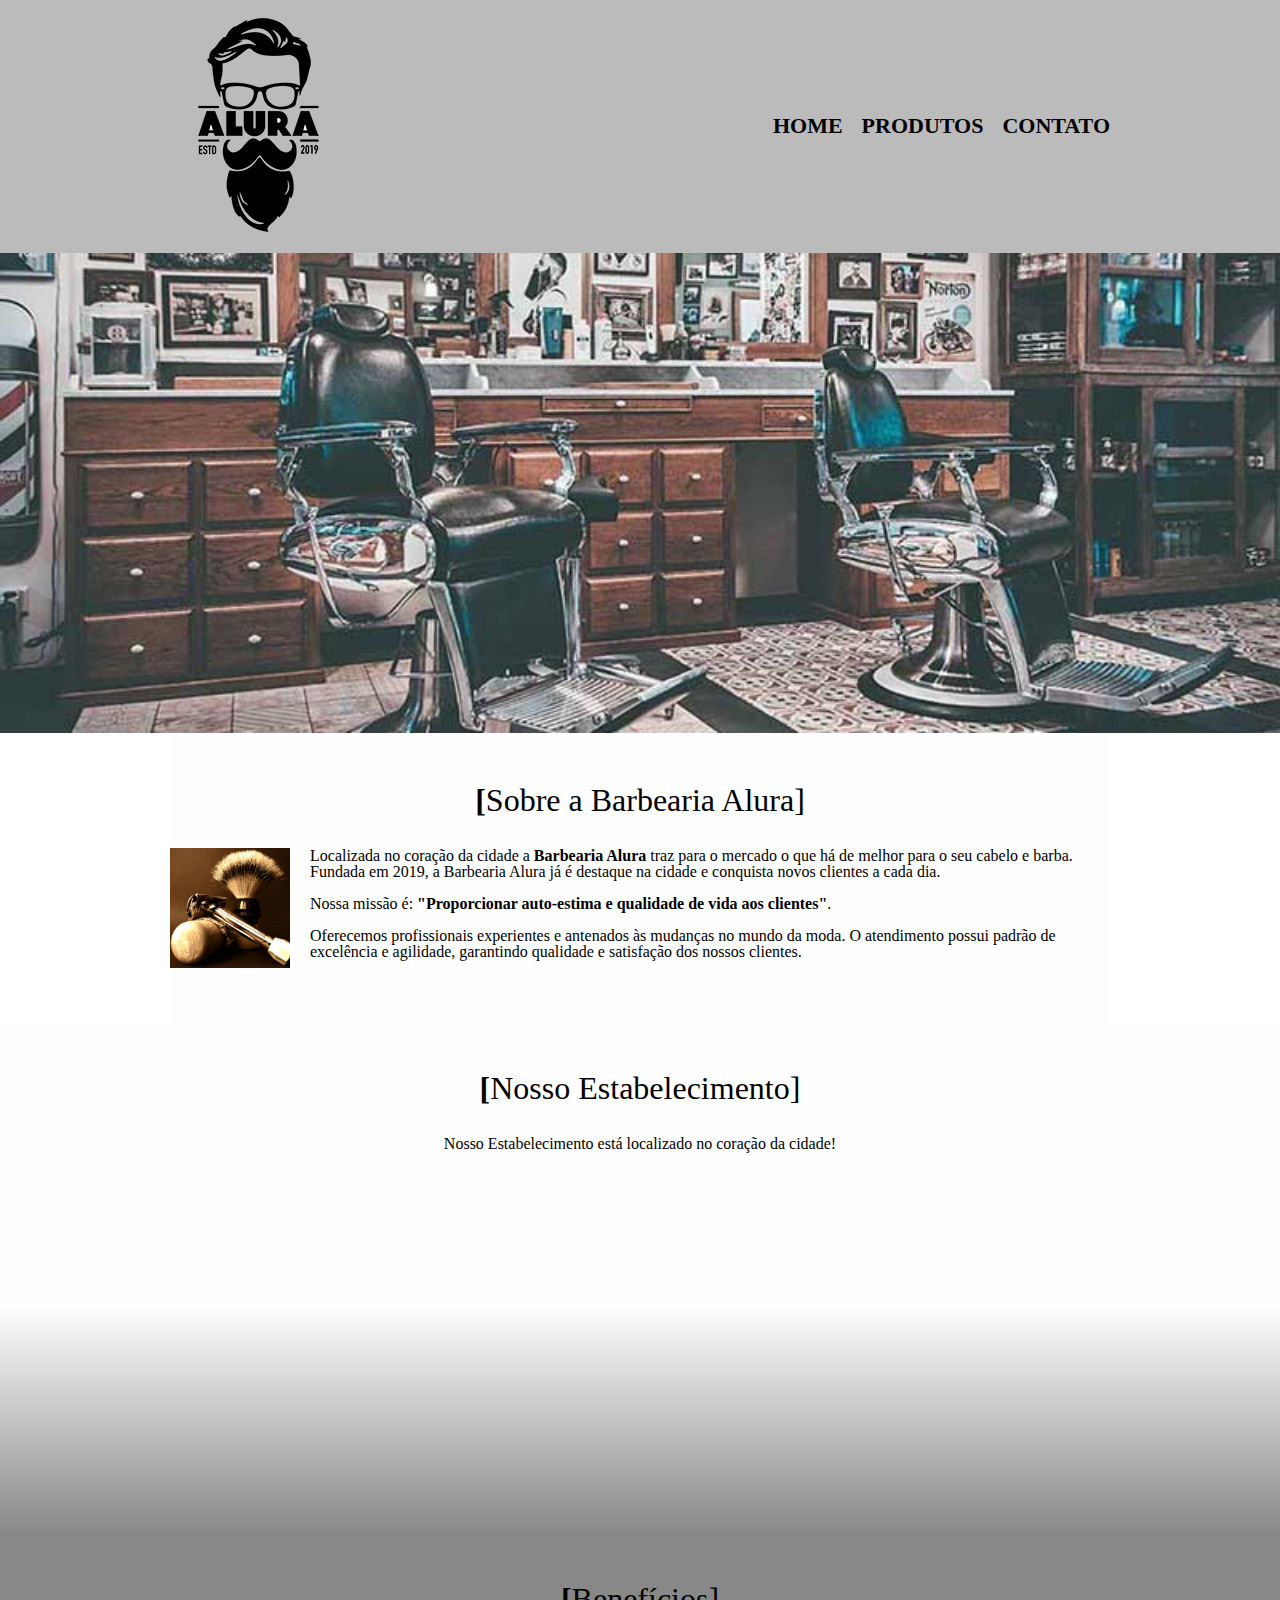
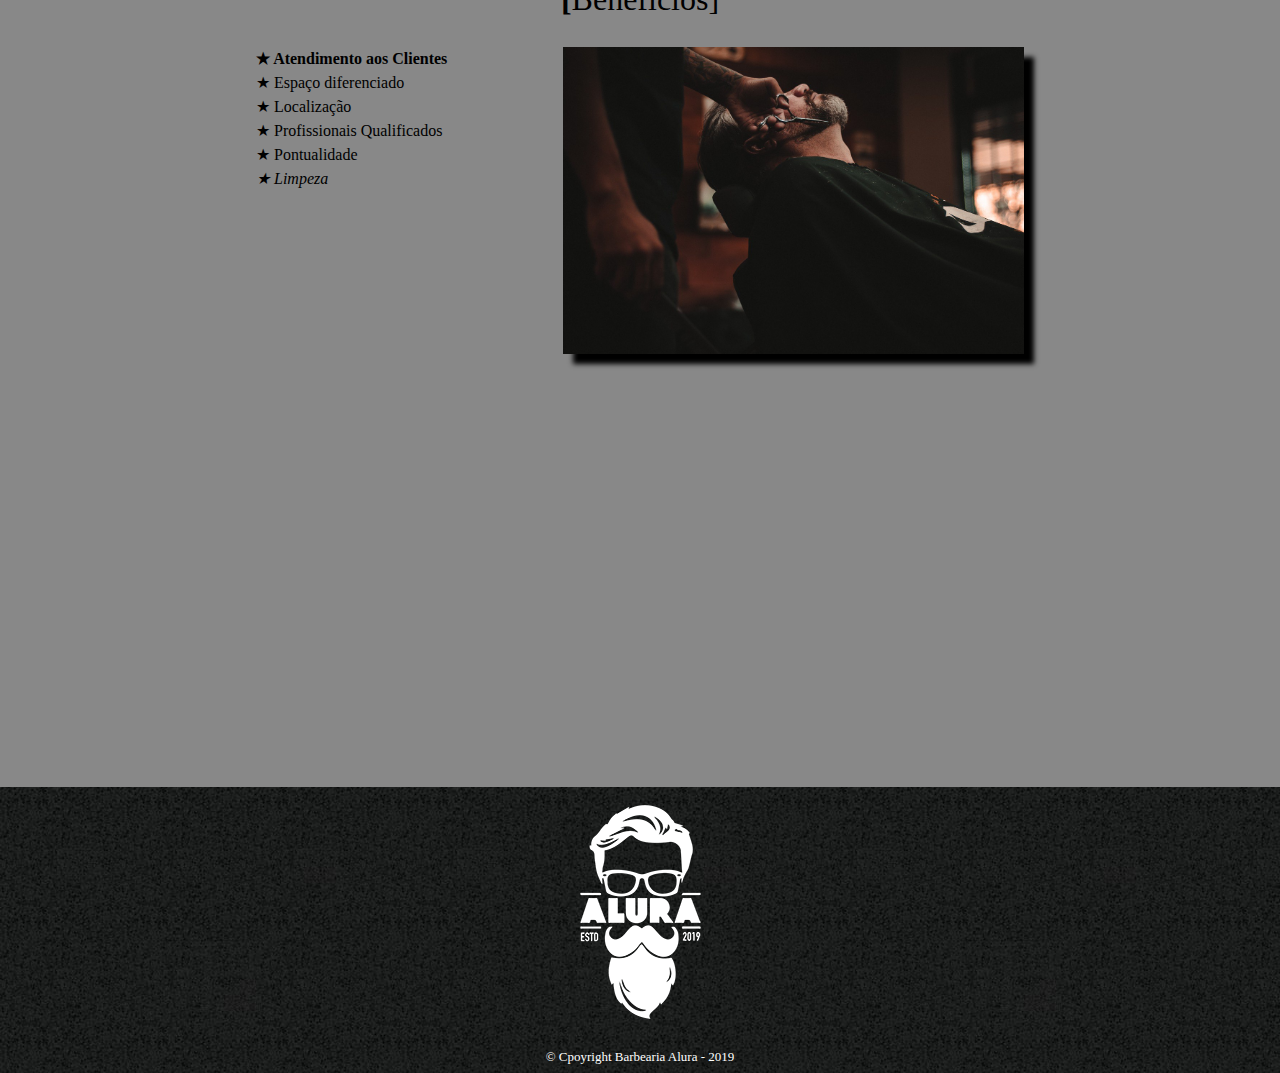
<file: index.html>
<!DOCTYPE html>
<html lang="pt-br">
	<head>
			<meta charset="UTF-8">
			<meta name="viewport" content="width=device-width">
			<title>Produtos - Barbearia Alura</title>

			<link rel="stylesheet" href="css/style.css">
			<link rel="stylesheet" href="css/reset.css">
			<link href="https://fonts.googleapis.com/css?family=Montserrat&display=swap" rel="stylesheet">
	</head>

	<body>
		<header>
			<div class="caixa">
				<h1><img src="img/logo.png" alt="Logo Alura Barbearia"></h1>
				<nav>
					<ul class="">
						<li><a href="index.html">Home</a></li>
						<li><a href="produtos.html">Produtos</a></li>
						<li><a href="contato.html">Contato</a></li>
					</ul>
				</nav>
			</div>
		</header>

		<img class="banner" src="img/banner.jpg" alt="imagem banner alura">

		<main>
			
			<section class="principal">
				<h2 class="titulo-principal">Sobre a Barbearia Alura</h2>
				
				<img class="utensilios" src="img/utensilios.jpg" alt="imagem dos utensilios">

				<p>Localizada no coração da cidade a <strong>Barbearia Alura</strong> traz para o mercado o que há de melhor para o seu cabelo e barba. Fundada em 2019, a Barbearia Alura já é destaque na cidade e conquista novos clientes a cada dia.</p>

				<p id="missao"><em>Nossa missão é: <strong>"Proporcionar auto-estima e qualidade de vida aos clientes"</strong>.</em></p>

				<p>Oferecemos profissionais experientes e antenados às mudanças no mundo da moda. O atendimento possui padrão de excelência e agilidade, garantindo qualidade e satisfação dos nossos clientes.</p>
			</section>

			<section class="mapa">
				<h3 class="titulo-principal">Nosso Estabelecimento</h3>
				<p>Nosso Estabelecimento está localizado no coração da cidade!</p>
				
				<div class="mapa-conteudo">
				<iframe src="https://www.google.com/maps/embed?pb=!1m18!1m12!1m3!1d3656.4481904174377!2d-46.632476999999994!3d-23.588254!2m3!1f0!2f0!3f0!3m2!1i1024!2i768!4f13.1!3m3!1m2!1s0x94ce5a2b2ed7f3a1%3A0xab35da2f5ca62674!2sCaelum!5e0!3m2!1spt-BR!2sbr!4v1571687669400!5m2!1spt-BR!2sbr" frameborder="0" width="100%" height="300" style="border:0;" allowfullscreen=""></iframe>
				</div>

			</section>

			<section class="beneficios">
				<h3 class="titulo-principal">Benefícios</h3>

				<div class="conteudo-beneficios">
					<ul class="lista-beneficios">
						<li class="itens">Atendimento aos Clientes</li>
						<li class="itens">Espaço diferenciado</li>
						<li class="itens">Localização</li>
						<li class="itens">Profissionais Qualificados</li>
						<li class="itens">Pontualidade</li>
						<li class="itens">Limpeza</li>
					</ul><img src="img/beneficios.jpg" class="imagem-beneficios" alt="imagem dos benefícios da barbearia">
				</div>
				
				<div class="video">
						<iframe width="100%" height="315" src="https://www.youtube.com/embed/SMaVii7nnj4" frameborder="0" allow="accelerometer; autoplay; encrypted-media; gyroscope; picture-in-picture" allowfullscreen></iframe>
				</div>
			</section>
		</main>

		<footer>
				<img src="img/logo-branco.png" alt="logo alura de rodape" alt="emblema da barbearia">
				<p class="copyright">&copy; Cpoyright Barbearia Alura - 2019</p>
		</footer>
	</body>
</html>
</file>
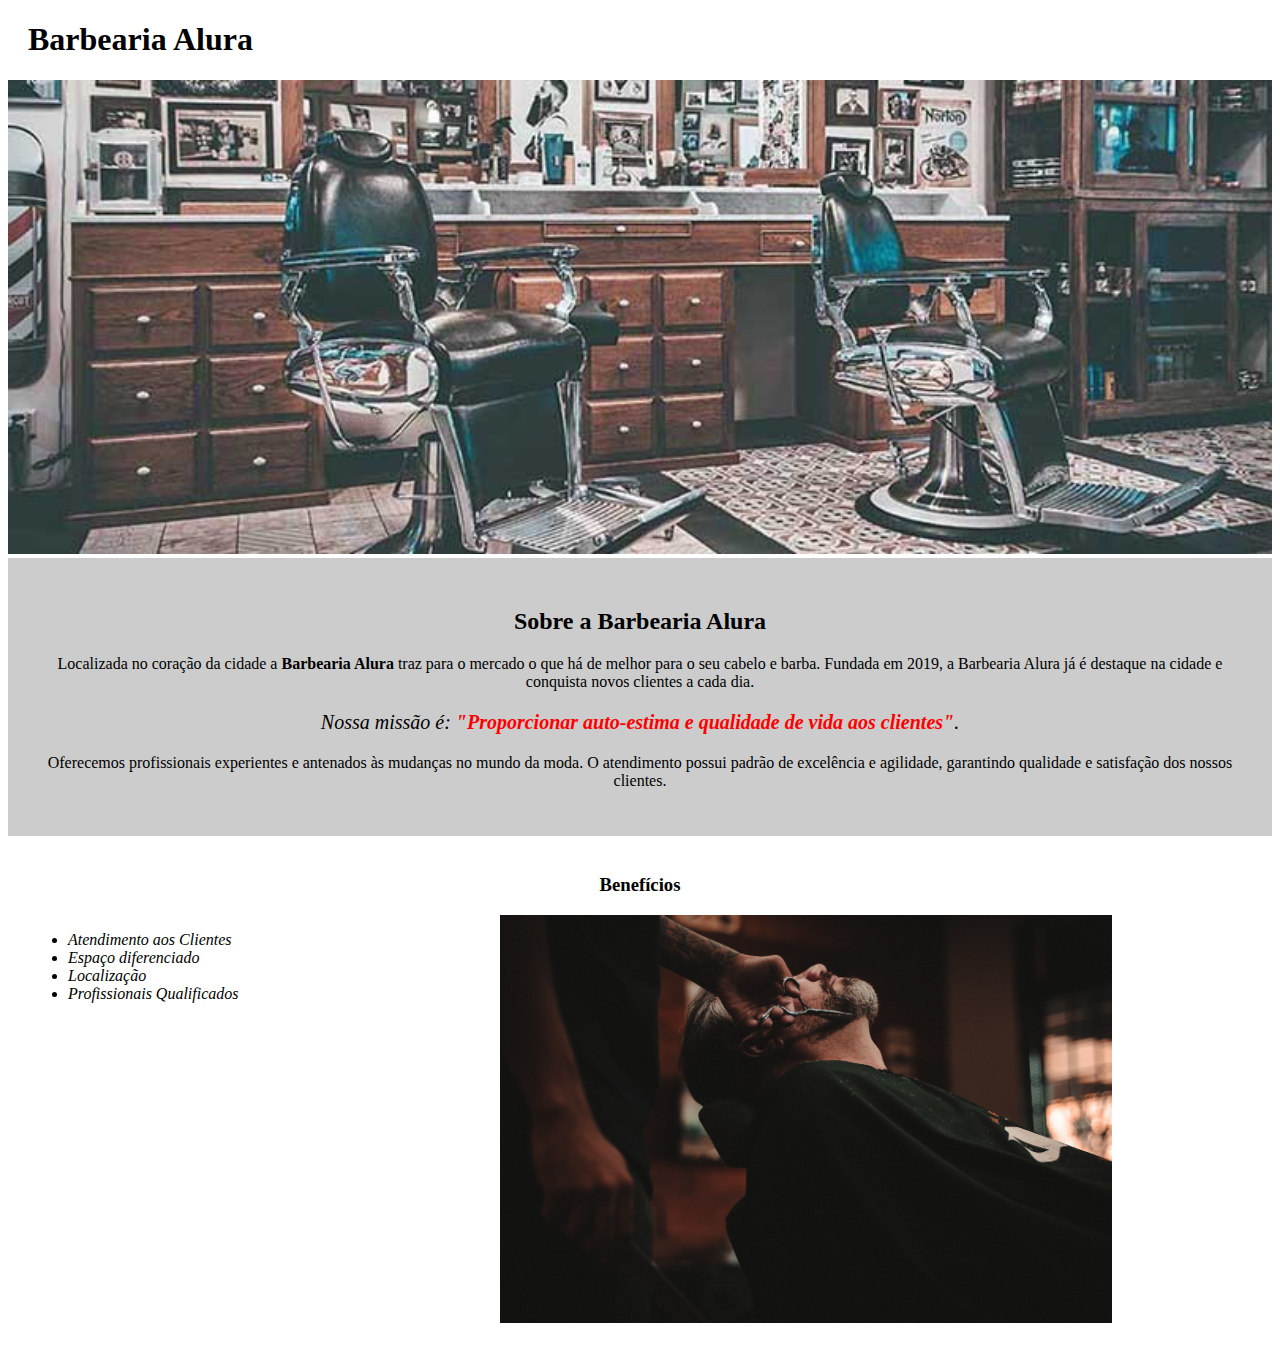
<file: Projeto-Final M2/index.html>
<!DOCTYPE html>
<html lang="pt-br">
	<head>
		<meta charset="UTF-8">
		<title>Barbearia Alura</title>
		<link rel="stylesheet" href="style.css">
	</head>

	<body>
		<header>
			<h1 class="titulo-principal">Barbearia Alura</h1>
		</header>
		<img id="banner" src="banner.jpg">
		<div class="principal">
			<h2 class="titulo-centralizado">Sobre a Barbearia Alura</h2>
	 
			<p>Localizada no coração da cidade a <strong>Barbearia Alura</strong> traz para o mercado o que há de melhor para o seu cabelo e barba. Fundada em 2019, a Barbearia Alura já é destaque na cidade e conquista novos clientes a cada dia.</p>

			<p id="missao"><em>Nossa missão é: <strong>"Proporcionar auto-estima e qualidade de vida aos clientes"</strong>.</em></p>

			<p>Oferecemos profissionais experientes e antenados às mudanças no mundo da moda. O atendimento possui padrão de excelência e agilidade, garantindo qualidade e satisfação dos nossos clientes.</p>
		</div>

		<div class="beneficios">
			<h3 class="titulo-centralizado">Benefícios</h3>

			<ul>
				<li class="itens">Atendimento aos Clientes</li>
				<li class="itens">Espaço diferenciado</li>
				<li class="itens">Localização</li>
				<li class="itens">Profissionais Qualificados</li>
			</ul>

			<img src="beneficios.jpg" class="imagembeneficios">
		</div>
	</body>
</html>
</file>
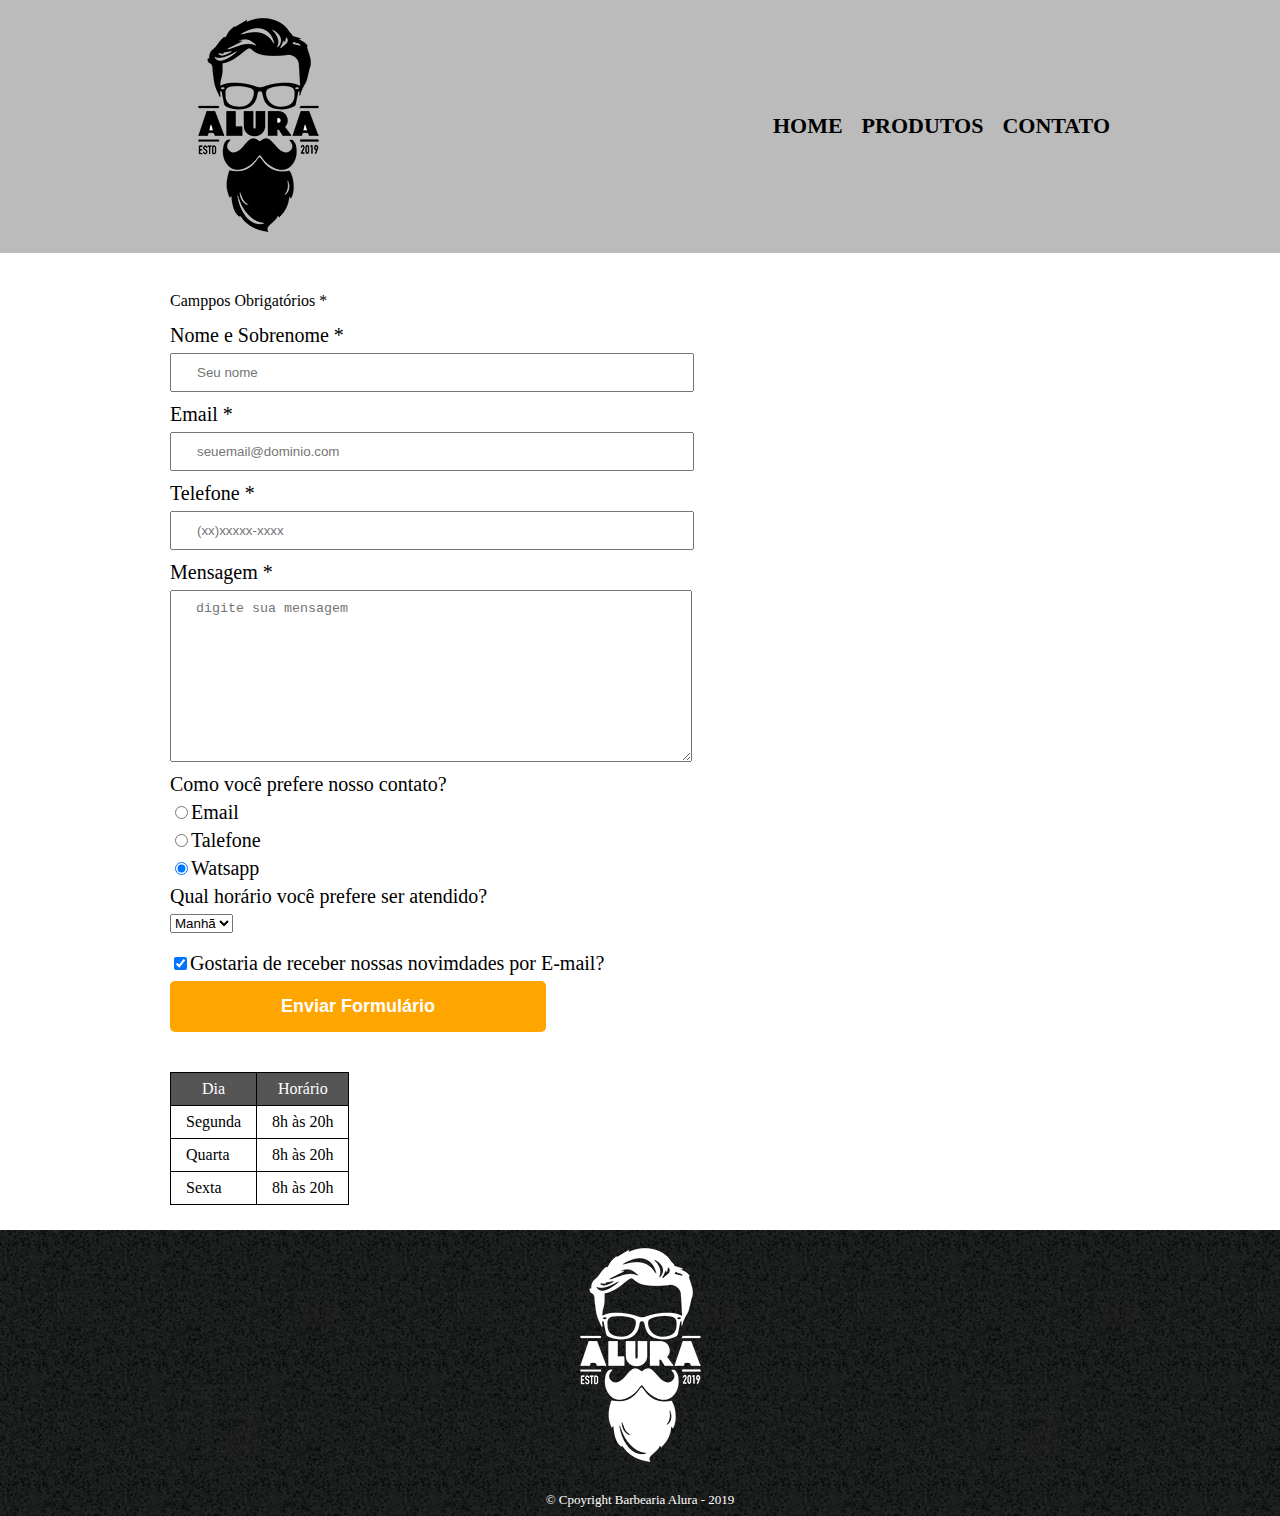
<file: contato.html>
<!DOCTYPE html>
<html lang="pt=br">
<head>
    <meta charset="UTF-8">
    <link rel="stylesheet" href="css/style.css">
    <link rel="stylesheet" href="css/reset.css">
    <title>Contato - Barbearia Alura</title>
</head>
<body>
    <header>
        <div class="caixa">
            <h1><img src="img/logo.png" alt="Logo Alura Barbearia"></h1>
            <nav>
                <ul class="">
                    <li><a href="index.html">Home</a></li>
                    <li><a href="produtos.html">Produtos</a></li>
                    <li><a href="contato.html">Contato</a></li>
                </ul>
            </nav>
        </div>
    </header>
    
    <main class="mainContato">
        <form action="" id="formContato">
            <p>Camppos Obrigatórios *</p></br>
            <label for="nomesobrenome">Nome e Sobrenome *</label>
            <input type="text" id="nomesobrenome" class="input-padrao" required placeholder="Seu nome"> <!--label/for e input/id sempre estão ligados-->

            <label for="email">Email *</label>
            <input type="email" id="email" class="input-padrao" required placeholder="seuemail@dominio.com">

            <label for="telefone">Telefone *</label>
            <input type="tel" id="telefone" class="input-padrao" required placeholder="(xx)xxxxx-xxxx">

            <label for="mensagem">Mensagem *</label>
            <textarea name="" id="mensagem" cols="70" rows="10" class="input-padrao" required placeholder="digite sua mensagem"></textarea>

            <fieldset>
                <legend>Como você prefere nosso contato?</legend>
                <label for="radio-email"><input type="radio" value="email" id="radio-email" name="contato">Email</label>

                <label for="radio-telefone"><input type="radio" value="telefone" id="radio-telefone" name="contato">Talefone</label>

                <label for="radio-watsapp"><input type="radio" value="watsapp" id="radio-watsapp" name="contato" checked>Watsapp</label>                
            </fieldset>  

            <fieldset>
                <legend>Qual horário você prefere ser atendido?</legend>
                <select name="" id="">
                    <option value="">Manhã</option>
                    <option value="">Tarde</option>
                    <option value="">Noite</option>
                </select>
            </fieldset>

            <label class="checkbox"><input type="checkbox" checked>Gostaria de receber nossas novimdades por E-mail?</label>

            <input type="submit" value="Enviar Formulário" class="enviar">
        </form>

        <table class="tabela">
            <thead>
                <tr>
                    <th class="tLinha">Dia</th>
                    <th class="tLinha">Horário</th>
                </tr>
            </thead>
            <tbody>
            <tr>
                <td class="tLinha">Segunda</td>
                <td class="tLinha">8h às 20h</td>
            </tr>
            <tr>
                    <td class="tLinha">Quarta</td>
                    <td class="tLinha">8h às 20h</td>
                </tr>
                <tr>
                    <td class="tLinha">Sexta</td>
                    <td class="tLinha">8h às 20h</td>
            </tr>
            <tfoot>
                <tr></tr>
            </tbody>
        </table>
    </main>
    
    <footer>
        <img src="img/logo-branco.png" alt="logo alura de rodape">
        <p class="copyright">&copy; Cpoyright Barbearia Alura - 2019</p>
    </footer>
</body>
</html>
</file>
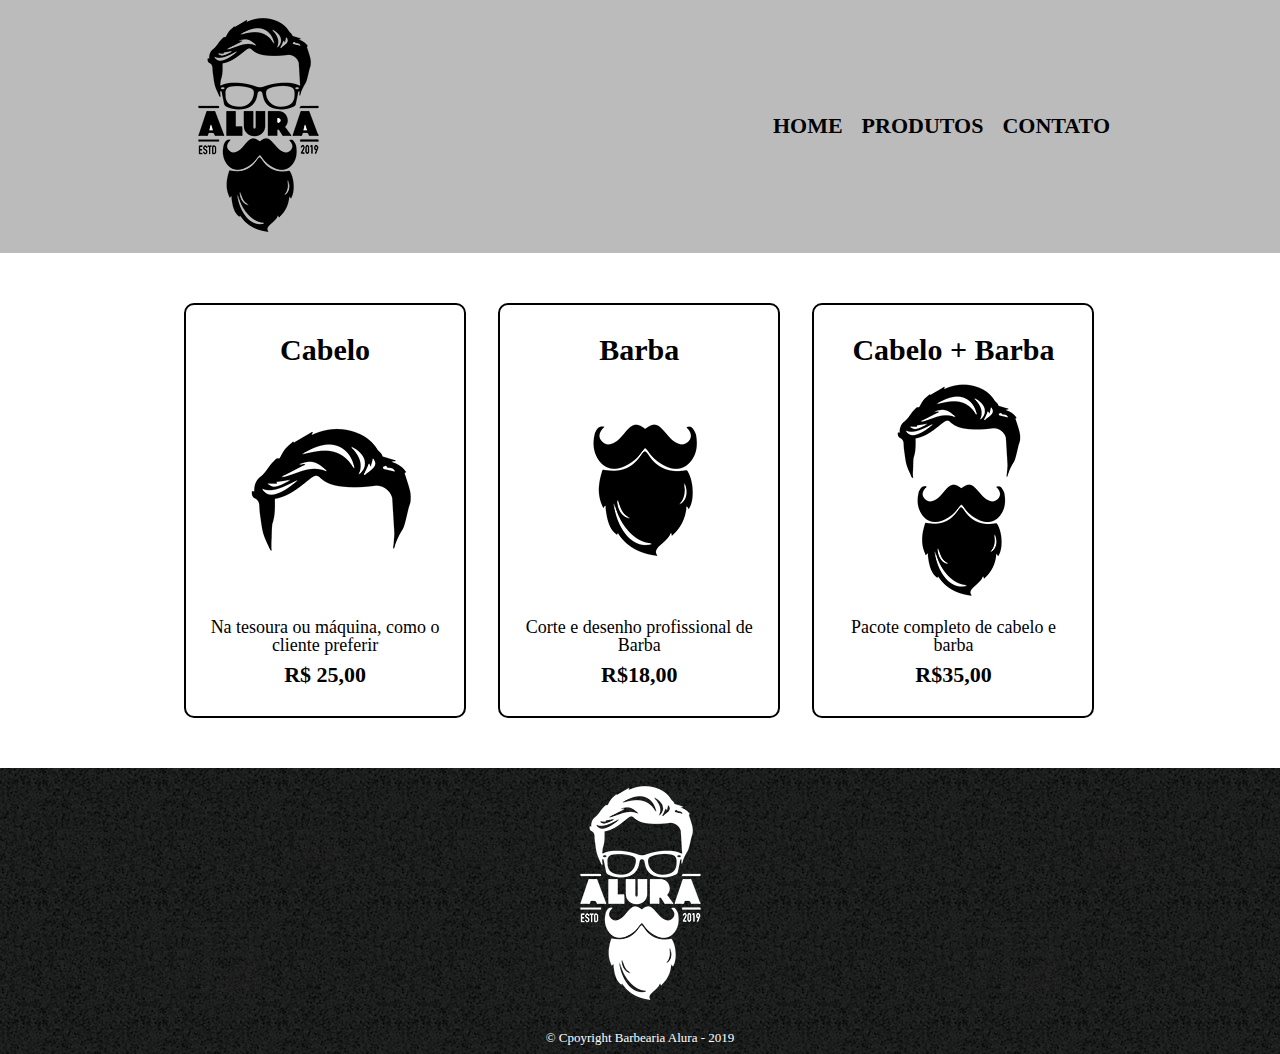
<file: produtos.html>
<!DOCTYPE html>
<html lang="pt=br">
<head>
    <meta charset="UTF-8">
    <link rel="stylesheet" href="css/style.css">
    <link rel="stylesheet" href="css/reset.css">
    <link href="https://fonts.googleapis.com/css?family=Montserrat&display=swap" rel="stylesheet">
    <title>Produtos - Barbearia Alura</title>
</head>
<body>
    <header>
        <div class="caixa">
            <h1><img src="img/logo.png" alt="Logo Alura Barbearia"></h1>
            <nav>
                <ul class="">
                    <li><a href="index.html">Home</a></li>
                    <li><a href="produtos.html">Produtos</a></li>
                    <li><a href="contato.html">Contato</a></li>
                </ul>
            </nav>
        </div>
    </header>
    
    <main>
        <ul class="produtos">
            <li>
                <h2>Cabelo</h2>
                <img src="img/cabelo.jpg" alt="icone com imagem cabelo">                <p></p>
                <p class="produto-descricao">Na tesoura ou máquina, como o cliente preferir</p>
                <p class="produto-preco">R$ 25,00</p>
            </li>
            <li>
                <h2>Barba</h2>
                <img src="img/barba.jpg" alt="icone com imagem barba">
                <p class="produto-descricao">Corte e desenho profissional de Barba</p>
                <p class="produto-preco">R$18,00</p>
            </li>
            <li>
                <h2>Cabelo + Barba</h2>
                <img src="img/cabelo+barba.jpg" alt="icone com imagem de barba e cabelo">
                <p class="produto-descricao">Pacote completo de cabelo e barba</p>
                <p class="produto-preco">R$35,00</p>
            </li>
        </ul>
    </main>
    
    <footer>
        <img src="img/logo-branco.png" alt="logo alura de rodape" alt="emblema da barbearia">
        <p class="copyright">&copy; Cpoyright Barbearia Alura - 2019</p>
    </footer>
</body>
</html>
</file>
<file: css/style.css>
body{
    font-family: 'Montserrat', sans-serif;
}


/*css da pagina produtos*/
header{
    background-color: #BBBBBB;
    padding: 20px 0;
}

.caixa{
    position: relative;
    width: 940px;
    margin: 0 auto;
    background-color: #BBBBBB;
}

nav li{
    display: inline;            /*exibir em linha. | block bloqueia o resto da lniha*/
    margin: 0 0 0 15px;         /*espaçamento na linha >> top right button left*/
}

nav a{
    text-transform: uppercase;  /*Letras em MAIUSCULAS*/
    color: #000;
    font-weight: bold;          /*letras em NEGRITO*/
    font-size: 22px;
    text-decoration: none;      /*nega a decoração do texto (sublinhado do link)*/
}

nav a:hover{            /*:hover >> mapeia a passagem do mouse no elemento*/
    color: blue;       /*com a passagem do mouse é possível atribuir ações como mudar cores e efeitos*/
    text-decoration: underline;
}

nav{
    position: absolute;
    right: 0px;
    top: 115px;
}

.produtos{
    width: 940px;
    margin: 0 auto;     /*0 >> top/button   auto >> right/left */
    padding: 50px 0;    /*50 >> top/button   0 >> right/left */
}

.produtos li{
    display: inline-block;
    text-align: center;
    width: 30%;
    vertical-align: top;
    /*background-color: #cccccc;*/
    margin: 0 1.5%;                 /*espaçamento entre os blocos 'li'*/
    padding: 30px 20px;             /*espaçamento interno no bloco 'li'*/
    box-sizing: border-box;         /*define o tamnho max do elemento c base no width*/
    border: 2px solid #000;
    /*  widht   style   cor
    border acima tem o mesmo efeito que as 3 declarações abaixo
    border-color: #000;             
    border-width: 2px;
    border-style: solid;*/
    border-radius: 10px;        /*'border-radius: 10px 20px 30px 40px' caso queira definir separadamente*/
    
}

.produtos li:hover{
    border-color: blue;
}

.produtos li:hover h2{      /*quando o mouse estiver em 'li' a ação ocorre em h2*/
    font-size: 33px;
}

.produtos li:hover .produto-preco{      /*quando o mouse estiver em 'li' a ação ocorre em .produto-preco*/
    font-size: 28px;
}

.produtos li:active{        /*durante a ação do click do mouse*/
    border-color: rgb(105, 145, 13);
}

.produtos h2{
    font-size: 30px;
    font-weight: bold;      /*negrito*/
}

.produto-descricao{
    font-size: 18px;
}

.produto-preco{
    font-size: 22px;
    font-weight: bold;
    margin-top: 10px;       /*margin: 10px 0 0;  ==  margin-top:10px*/
}

footer{
    text-align: center;
    color: white;
    /*background: rgb(41, 38, 38);*/
    background: url('../img/bg.jpg');
    width: 100%;
    padding: 40px 0;
}

.copyright{
    color: white;
    font-size: 13px;
    padding: 10px;
}


/*css pagina contato*/
.mainContato{
    width: 940px;
    margin: 0 auto;
}

#formContato{
    margin: 40px 0;
}

#formContato label, #formContato legend{
    font-size: 20px;
    margin-bottom: 8px;
    display: block;
}

.input-padrao{
    display: block;
    margin-bottom: 12px;
    padding: 10px 25px;
    width: 50%;
}

.checkbox{
    margin: 20px 0;
}

.enviar{
    width: 40%;
    padding: 15px 0;
    background-color: orange;
    color: white;
    font-weight: bold;
    font-size: 18px;
    border: none;
    border-radius: 5px;

    transition: 2s all;
    /*gerencia a transição dos efeitos de 'hover'
    ordenando um tempo de 1 segundo para a transição do background*/
    cursor: pointer;
    /*cursor pointer trata o ponteiro do mouse quando ele estiver sobre o elemento*/
}

.enviar:hover{
    background-color: red;
    /*transform: scale(1.2); 
    transform: rotate(70deg);nessa sequencia um sobscreve o outro
    transform: rotate(70deg) scale(3);*/
    transform: scale(1.2);

}

table{
    margin: 20px 0 40px;
}

thead{
    background: #555555;
    color: white;
    font-weight: bold;
}

.tLinha{
    border: 1px solid #000000;
    padding: 8px 15px;
}

.tabela{
    margin-bottom: 25px;
}

/*css da pagina index*/
.banner{
    width: 100%;
}

.titulo-principal{
    text-align: center;
    font-size: 2em; /*em >> quantas maior que a fonte padrão*/
    margin: 0 0 1em; /*margem em >> usa como base o tamanho da fonte*/

    clear: left; /*limpa a ação do float: feft*/

    color: rgba(0, 0, 0, 1); /*rgba trata a opacidade do texto*/

    /*text-shadow: 2px 2px green;
    cria sombra para o texto*/
}

.titulo-principal:hover{
    color: rgba(0, 0, 0, 0.3);
}

.titulo-principal::first-letter{
    font-weight: bold;
}

.titulo-principal::before{
    content: "[";
}

.titulo-principal::after{
    content: "]";
}

/*
p:first-line{
    font-style: italic;
}*/

/*Pseudo elementos
    cria elementos através do CSS
    *::first-letter - atua a primeira letra
    *::first-line - atua na primera linha do elemento
    ::before e ::after acrescentam ações antes e depois do
    elemento
*/


.principal{
    padding: 3em 0;
    background: #FEFEFE;
    width: 940px;
    margin: 0 auto;
}

.principal p{
    margin: 0 0 1em;
}

.principal strong{
    font-weight: bold;
}

em{
    font-style: italic;
}

.utensilios{
    width: 120px;
    float: left;
    margin: 0 20px 20px 0;
}

.mapa{
    padding: 3em 0;
    background: linear-gradient(#FEFEFE 55%, #888888);
}

/*
    linear-gradient - faz o degradê das cores,
    declarando a cor inicial ou final;
    várias cores podem ser acrescentadas para a transição
    (orange, red, blue, black)
    também pode ser configurada a inclinação do degradê 
    com (45deg, orange, blue)
    também o tamanho das cores na pag com 60% 40%
    (45deg, orange 60%, blue 40%)

    radial-gradient >> similar, porém o degradê é circular
*/


.mapa p{
    margin: 0 0 2em;
    text-align: center;
}

.mapa-conteudo{
    width: 940px;
	margin: 0 auto;
}

.beneficios{
    padding: 3em 0;
    background: #888888;
}

.conteudo-beneficios{
    width: 60%;
    margin: 0 auto;
}

.lista-beneficios{
    width: 40%;
    display: inline-block;
    vertical-align: top;
}

.itens{
    line-height: 1.5;
}

.itens::before{
    content: "★ "; /*utilizado unicode*/
}

.itens:first-child{
    font-weight: bold;
}

.itens:last-child{
    font-style: italic;
}
/*
.itens:nth-child(2n){
    font-style: italic;
}*/

/*
pseudo classes: 
> :first-child - Atua no primeiro item da lista.
> :last-child - Atua no último item da lista
> :nth-child() - Atua nos demais itens da lista
steando no (2) a posição do elemento
    - artificios com 'n' podem ser utilizados
    (2n) - atua nas posições pares dos itens


> todos os elementos de uma classe
são 'irmãos'
*/

.imagem-beneficios{
    width: 60%;
    opacity: 1;
    transition: 400ms;

    /*width: calc(60%-10px);
    pode ser utilizado calculos para otimizar
    o tamanho dos elementos*/

    box-shadow: 10px 10px 5px #000000;
    /*box-shadow: 'eixoX' 'eixoY' 'intensidade da borda' 'cor';
    box-shadow: -10px -10px 5px #000000; >> jogando com a posição da sombra;
    box-shadow: 10px 10px 5px rgba(0,0,0,0.5); >> jogando com a opacidade da sombra

    box-shadow: -10px -10px 5px #000000, 10px 10px 5px rgba(0,0,0,0.5); 
    mais de uma sombra pode ser adicionada ao elemento

    box-shadow: inset 0 0 30px black;
    >>sombra internat pode ser acrescentada ao elemento
    */
}

.imagem-beneficios:hover{
    opacity: 0.3;
    /*opacidade eh percentual 
    e pode variar de 0 (transparente)
    até 1 (imagem normal)*/
}


.video{
    width: 560px;
    margin: 2em auto;    
}

/* caso o mesmo elemento tenha mais de uma config no CSS este é o critério de desempate
id > class > tag
100    10      1

porém, o valor declarado na tag ('inline") é definitivo!
caso o valor seja declarado direto inline não será substiruido
<p color="blue"></p>
*/
/*
Seletor >, para acessar os filhos de determinado elemento. Por exemplo, para acessar todos os p dentro de main:
main > p {
}
Seletor +, para acessar o primeiro irmão de determinado elemento. Por exemplo, para acessar o primeiro p após um img:
img + p {
}
Seletor ~, para acessar todos os irmãos de determinado elemento. Por exemplo, para acessar todos os p após um img:
img ~ p {
}
Seletor not, para acessar os elementos, exceto algum. Por exemplo, para acessar todos os p dentro de main, exceto o p que tem id missao:
main p:not(#missao) {
}
*/

@media screen and (max-width: 480px){
    .caixa, .principal, .conteudo-beneficios, .mapa-conteudo, .video{
        width: auto;
    }

    h1{
        text-align: center;
    }

    nav {
        position: static;
    }

    .lista-beneficios, .imagem-beneficios{
        width: 100%;
        margin: auto;
    }
}
</file>
<file: Projeto-Final M2/style.css>
#banner {
	width:100%;
}

.principal{
	background: #CCCCCC;
	padding: 30px;
}

.titulo-principal {
	padding-left: 20px;
}

.titulo-centralizado {
	text-align: center
}

p {
	text-align: center;
}

#missao {
	font-size: 20px
}

em strong {
	color: #FF0000;
}

.itens {
	font-style: italic
}

.beneficios {
	background: #FFFFFF;
	padding: 20px;
}

ul {
	display: inline-block;
	vertical-align: top;
	width: 20%;
	margin-right: 15%;
}

.imagembeneficios {
	width: 50%;
}
</file>
